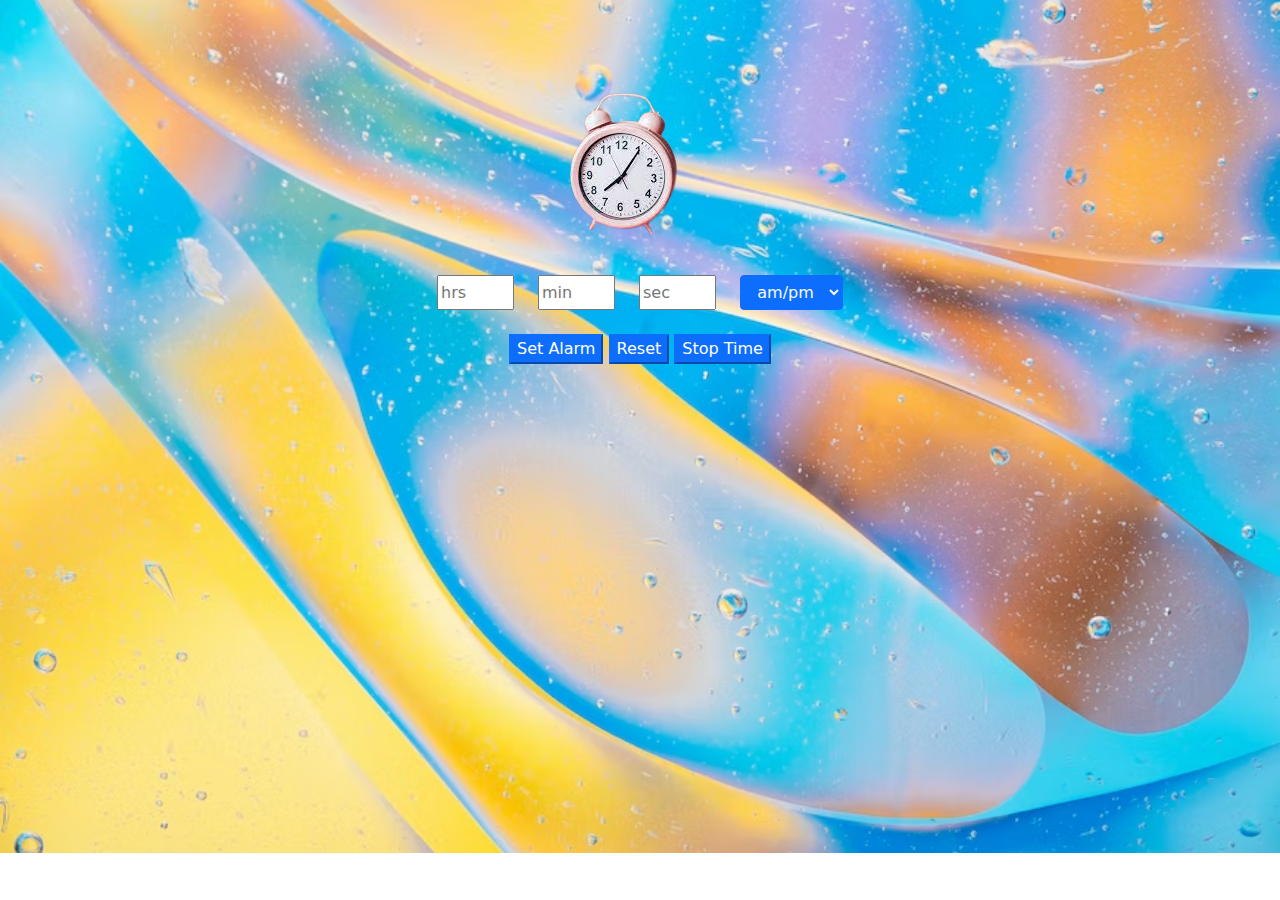
<file: Index.html>
<!DOCTYPE html>
<html lang="en">
<head>
    <meta charset="UTF-8">
    <meta http-equiv="X-UA-Compatible" content="IE=edge">
    <meta name="viewport" content="width=device-width, initial-scale=1.0">
    <link rel="stylesheet" href="">
    <link rel="stylesheet" href="bootstrap-5.1.3-dist/css/bootstrap.css">
    <link rel="stylesheet" href="style.css">
    <title>Tobi Alarm</title>
</head>
<style>
    body{
        background-image: url(/images/photo-1550684848-86a5d8727436.avif);
        background-size: fixed;
        background-repeat: no-repeat;
        background-size: cover;
    }
   </style>
<body>
   <center>
    <div>
        <img src="/images/images__11_-removebg-preview.png" alt="">
           
                <div class="colunm d-flex justify-content-center  gap-4">
                    <input type="number" placeholder="hrs" min="0" max="12" required class="" id="hr">
                    <input type="number" placeholder="min" min="0" max="60" required class="" id="mn">
                    <input type="number" placeholder="sec" min="0" max="60" required class="" id="sc">
                    <select name="zone" required class="btn btn-outline-primary bg-primary text-light">
                        <option value="" selected disabled >am/pm</option>
                        <option value="AM" class="bg-light text-primary">AM</option>
                        <option value="PM" class="bg-light text-primary">PM</option>
                      </select>
                    </div>
            </div><br>
          
            <button class="btn-btn-outline btn-primary" onclick="alarmSet()">Set Alarm</button>
            <button  class="btn-btn-outline btn-primary"  onclick="resetTime()">Reset</button>
            <button  class="btn-btn-outline btn-primary"  onclick="stopTime()">Stop Time </button>
        

    </div>
    <div id="gettym"></div>
    <div id="myqstn"></div>
    <input type="text" name="" id="myanswr">
    <!-- <audio src="/images/Fireboy-DML-Bandana-ft.-Asake-Instrumental.mp3" id="Snd" loop preload="auto"></audio> -->
    <button class="btn btn-primary my-3 py-3" id="get" onclick="submitAns()">Submit</button>
   </center>


    <script src="script.js"></script>
</body>
</html>
</file>
<file: style.css>
/* @media only screen and (max-width: 500px) {
    body {
        background-image: url(/images/photo-1550684848-86a5d8727436.avif);
    }
  } */
</file>
